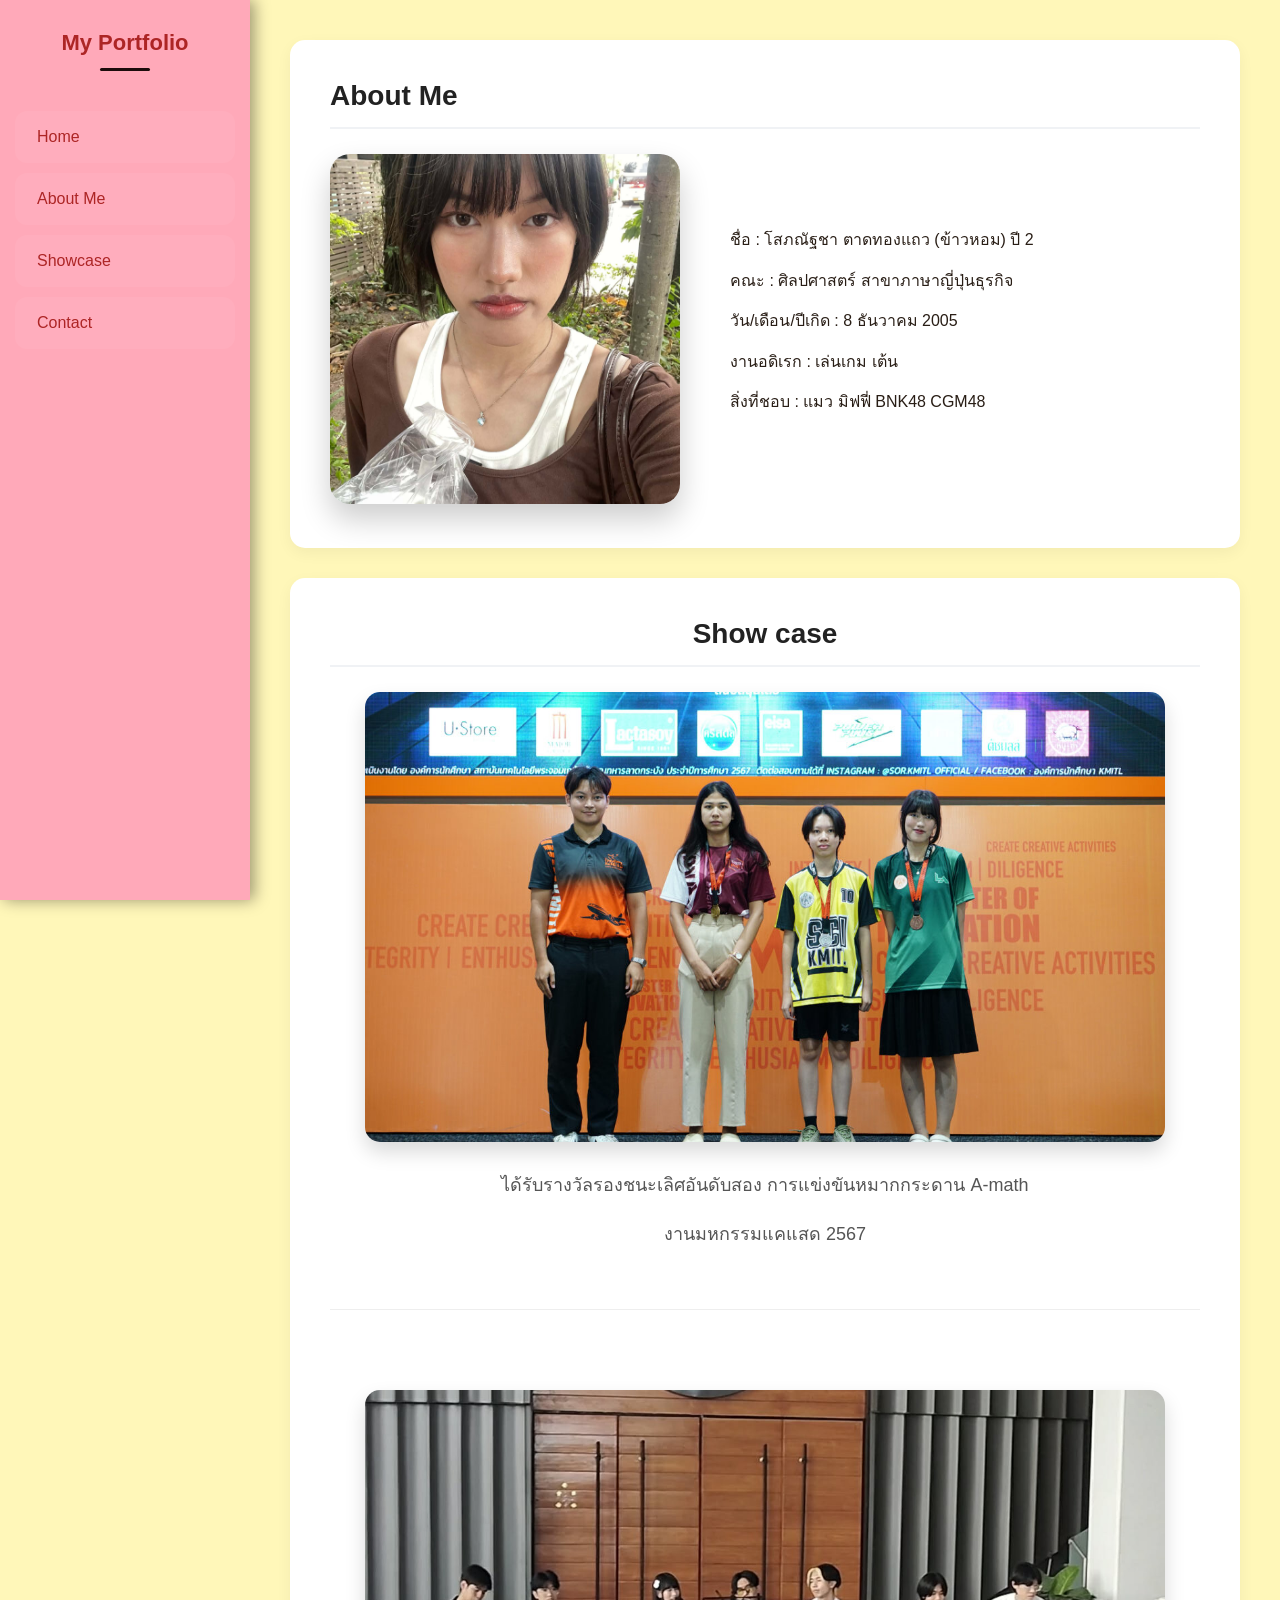
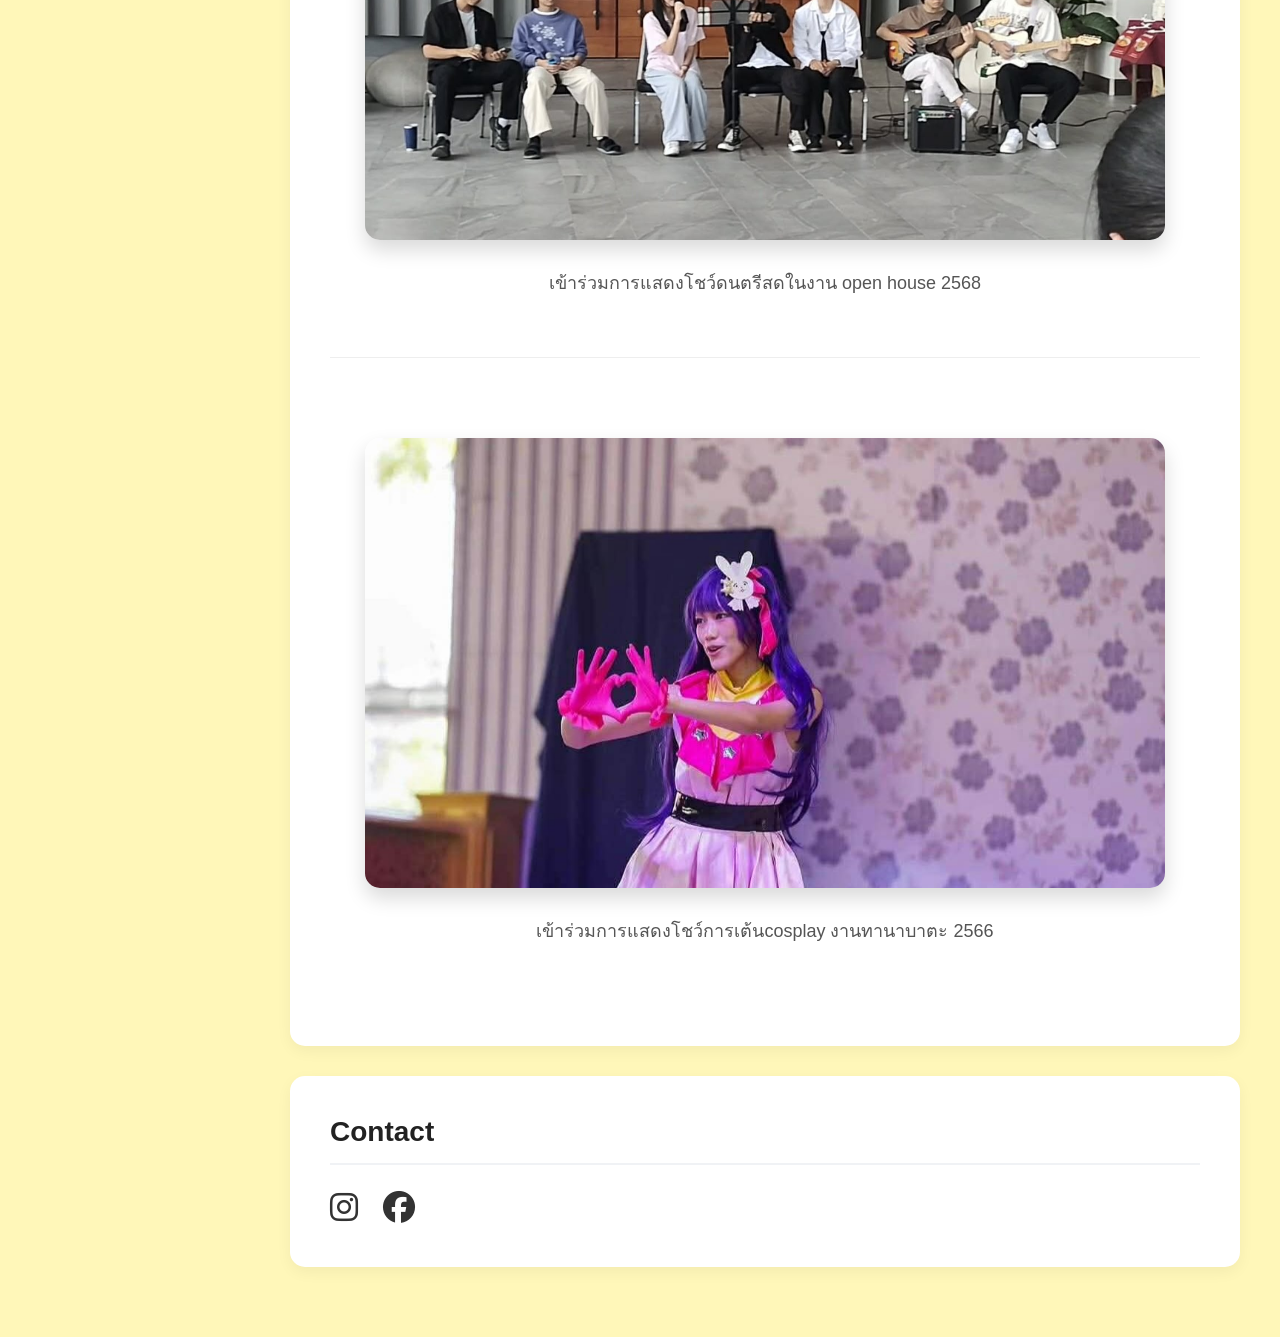
<file: rush/khaohom.html>
<!DOCTYPE html>
<html lang="th">
<head>
    <meta charset="UTF-8">
    <meta name="viewport" content="width=device-width, initial-scale=1.0">
    <title>My Portfolio</title>
    <link rel="stylesheet" href="khaohom.css">
    <link rel="stylesheet" href="https://cdnjs.cloudflare.com/ajax/libs/font-awesome/6.5.1/css/all.min.css">
</head>
<body>

    <nav class="sidebar">
        <div class="logo">My Portfolio</div>
        <a href="rush.html">Home</a>
        <a href="#about">About Me</a>
        <a href="#showcase">Showcase</a>
        <a href="#contact">Contact</a>
    </nav>

    <main class="content">

        <section id="about">
            <h1>About Me</h1>
            <div class="about-container">
                <div class="about-image">
                    <img src="KH.jpg" alt="รูปโปรไฟล์">
                </div>
                <div class="about-text">
                    <p>ชื่อ : โสภณัฐชา ตาดทองแถว (ข้าวหอม) ปี 2</p>
                    <p>คณะ : ศิลปศาสตร์ สาขาภาษาญี่ปุ่นธุรกิจ</p>
                    <p>วัน/เดือน/ปีเกิด : 8 ธันวาคม 2005</p>
                    <p>งานอดิเรก : เล่นเกม เต้น</p>
                    <p>สิ่งที่ชอบ : แมว มิฟฟี่ BNK48 CGM48</p>
                    <p style="margin-top: 20px;">
                    </p>
                    
                </div>
            </div>
        </section>

        <section id="showcase">
    <h1 style="text-align: center;">Show case</h1>

    <div class="showcase-container">
        <div class="showcase-image">
            <img src="thumbnail.jpg" alt="Project 1">
        </div>
        <div class="showcase-text">
            <p>ได้รับรางวัลรองชนะเลิศอันดับสอง การแข่งขันหมากกระดาน A-math</p>
            <p>งานมหกรรมแคแสด 2567</p>
        </div>
    </div>

    <div class="showcase-container">
        <div class="showcase-image">
            <img src="36e1b918-c989-46a4-96e3-f38eafdaf45c.jpg" alt="Project 2">
        </div>
        <div class="showcase-text">
            <p>เข้าร่วมการแสดงโชว์ดนตรีสดในงาน open house 2568</p>
        </div>
    </div>

    <div class="showcase-container">
        <div class="showcase-image">
            <img src="0765bd6a-98a5-49b0-bb45-982c5da56105.jpg" alt="Project 3">
        </div>
        <div class="showcase-text">
            <p>
               เข้าร่วมการแสดงโชว์การเต้นcosplay งานทานาบาตะ 2566
            </p>
        </div>
    </div>
    </section>

<section id="contact">
    <div class="contact-container">
        <h1>Contact</h1>
        
        <div class="social-icons">
            <a href="https://www.instagram.com/hompyannx1/" target="_blank" class="icon-link">
                <i class="fa-brands fa-instagram"></i>
            </a>
            <a href="https://www.facebook.com/kon.ja.232798" target="_blank" class="icon-link">
                <i class="fa-brands fa-facebook"></i>
            </a>
        </div>
    </div>
</section>
    </main>

</body>
</html>
</file>
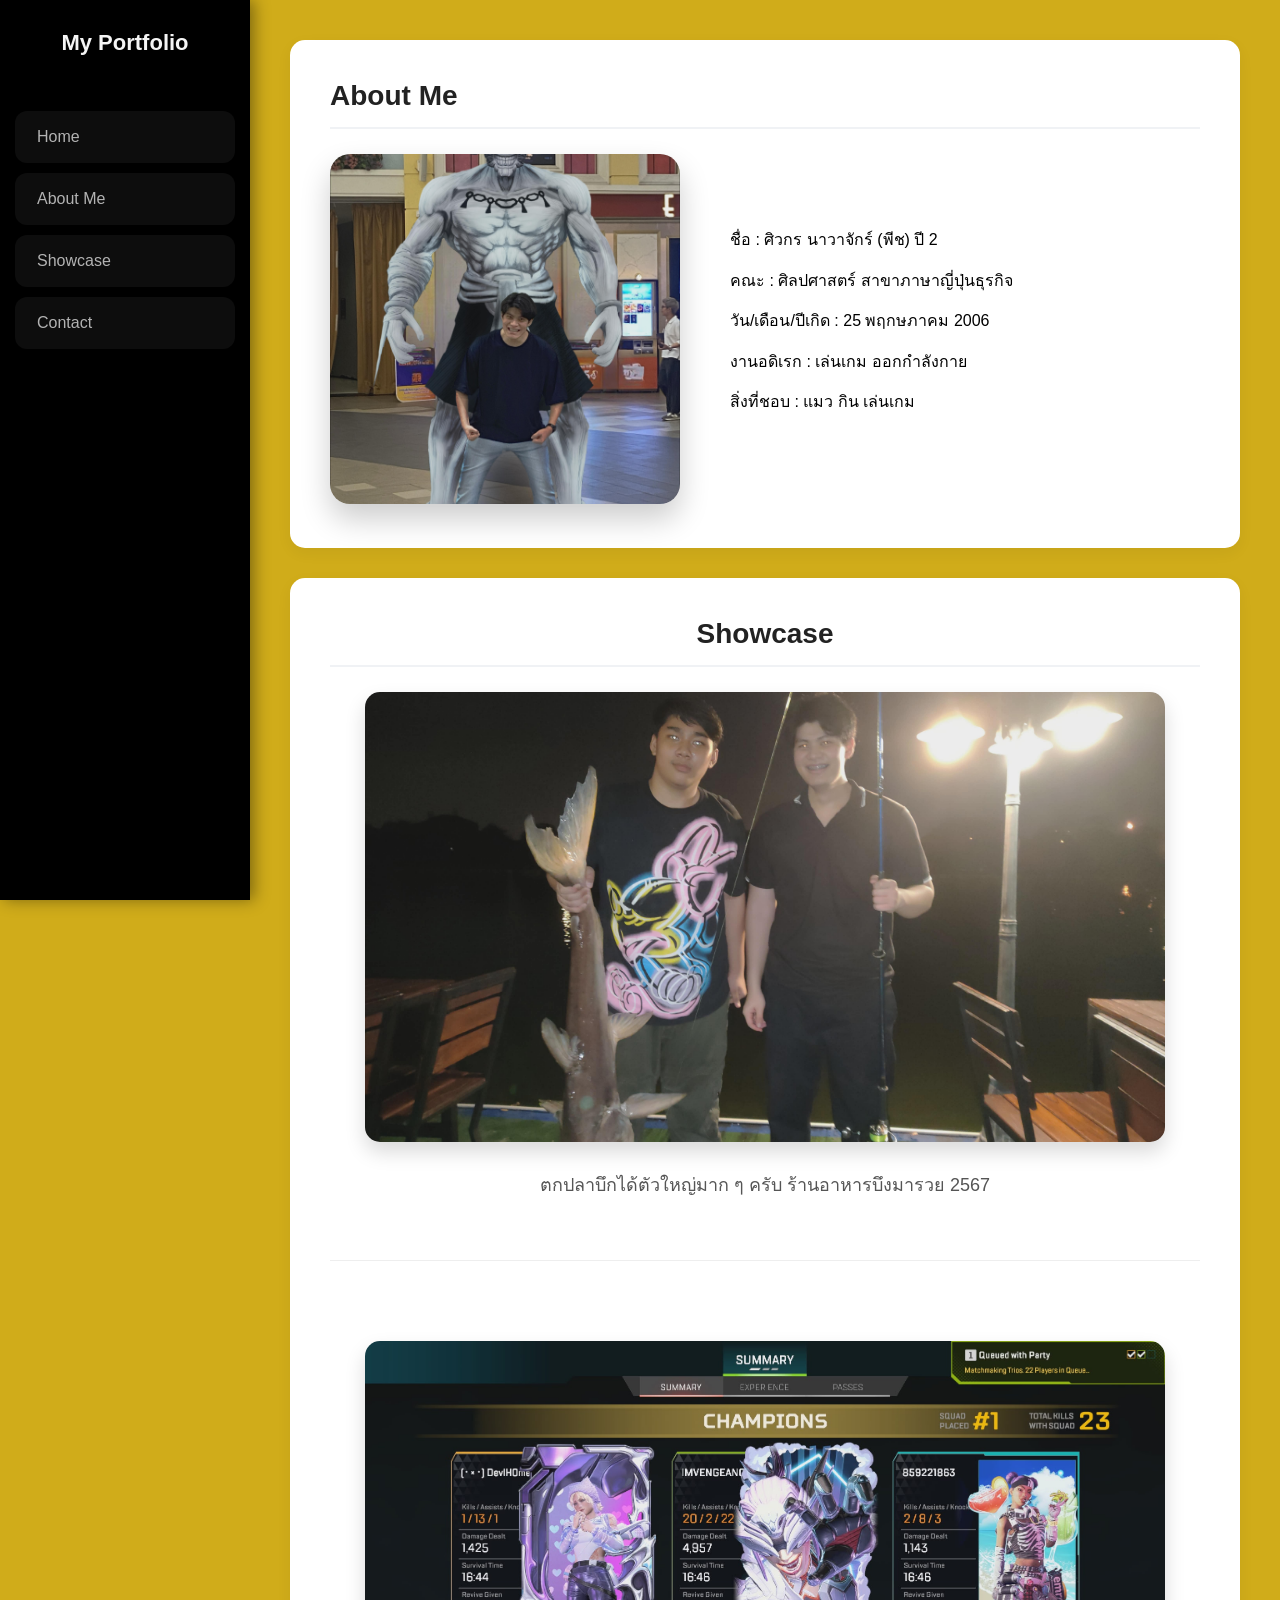
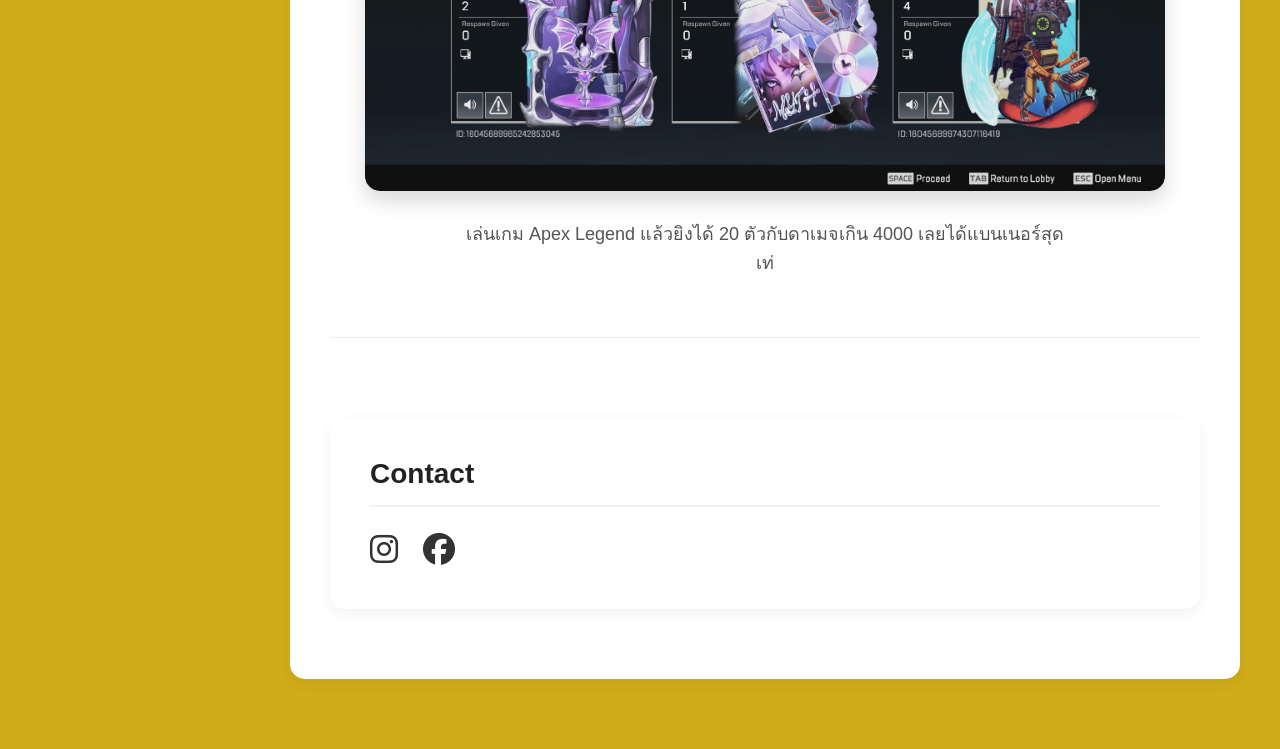
<file: rush/peach.html>
<!DOCTYPE html>
<html lang="th">
<head>
    <meta charset="UTF-8">
    <meta name="viewport" content="width=device-width, initial-scale=1.0">
    <title>My Portfolio</title>
    <link rel="stylesheet" href="peach.css">
    <link rel="stylesheet" href="https://cdnjs.cloudflare.com/ajax/libs/font-awesome/6.5.1/css/all.min.css">
</head>
<body>

    <nav class="sidebar">
        <div class="logo">My Portfolio</div>
        <a href="rush.html" >Home</a>
        <a href="#about">About Me</a>
        <a href="#showcase">Showcase</a>
        <a href="#contact">Contact</a>
    </nav>

    <main class="content">

        <section id="about">
            <h1>About Me</h1>
            <div class="about-container">
                <div class="about-image">
                    <img src="9fd71edc-c49a-4812-9b65-82f12f60a793.jpg" alt="รูปโปรไฟล์">
                </div>
                <div class="about-text">
                     <p>ชื่อ : ศิวกร นาวาจักร์ (พีช) ปี 2</p>
                    <p>คณะ : ศิลปศาสตร์ สาขาภาษาญี่ปุ่นธุรกิจ</p>
                    <p>วัน/เดือน/ปีเกิด : 25 พฤกษภาคม 2006</p>
                    <p>งานอดิเรก : เล่นเกม ออกกำลังกาย</p>
                    <p>สิ่งที่ชอบ : แมว กิน เล่นเกม</p>
                    <p style="margin-top: 20px;">
                    </p>
                    
                </div>
            </div>
        </section>

        <section id="showcase">
    <h1 style="text-align: center;">Showcase</h1>

    <div class="showcase-container">
        <div class="showcase-image">
            <img src="128a37c3-6ca2-4a17-8dca-b689735d6543.jpg" alt="Project 1">
        </div>
        <div class="showcase-text">
            <p>ตกปลาบึกได้ตัวใหญ่มาก ๆ ครับ
                ร้านอาหารบึงมารวย 2567
            </p>
        </div>
    </div>

    <div class="showcase-container">
        <div class="showcase-image">
            <img src="a6d943ee-2309-4e30-b83d-dfd370d5a732.jpg" alt="Project 2">
        </div>
        <div class="showcase-text">
            <p>เล่นเกม Apex Legend แล้วยิงได้ 20 ตัวกับดาเมจเกิน 4000 เลยได้แบนเนอร์สุดเท่
                
            </p>
        </div>
    </div>

<section id="contact">
    <div class="contact-container">
        <h1>Contact</h1>
        
        <div class="social-icons">
            <a href="https://www.instagram.com/siwakorn.nw/" target="_blank" class="icon-link">
                <i class="fa-brands fa-instagram"></i>
            </a>
            <a href="https://www.facebook.com/siwakorn.nawajak?locale=th_TH" target="_blank" class="icon-link">
                <i class="fa-brands fa-facebook"></i>
            </a>
        </div>
    </div>
</section>
    </main>

</body>
</html>
</file>
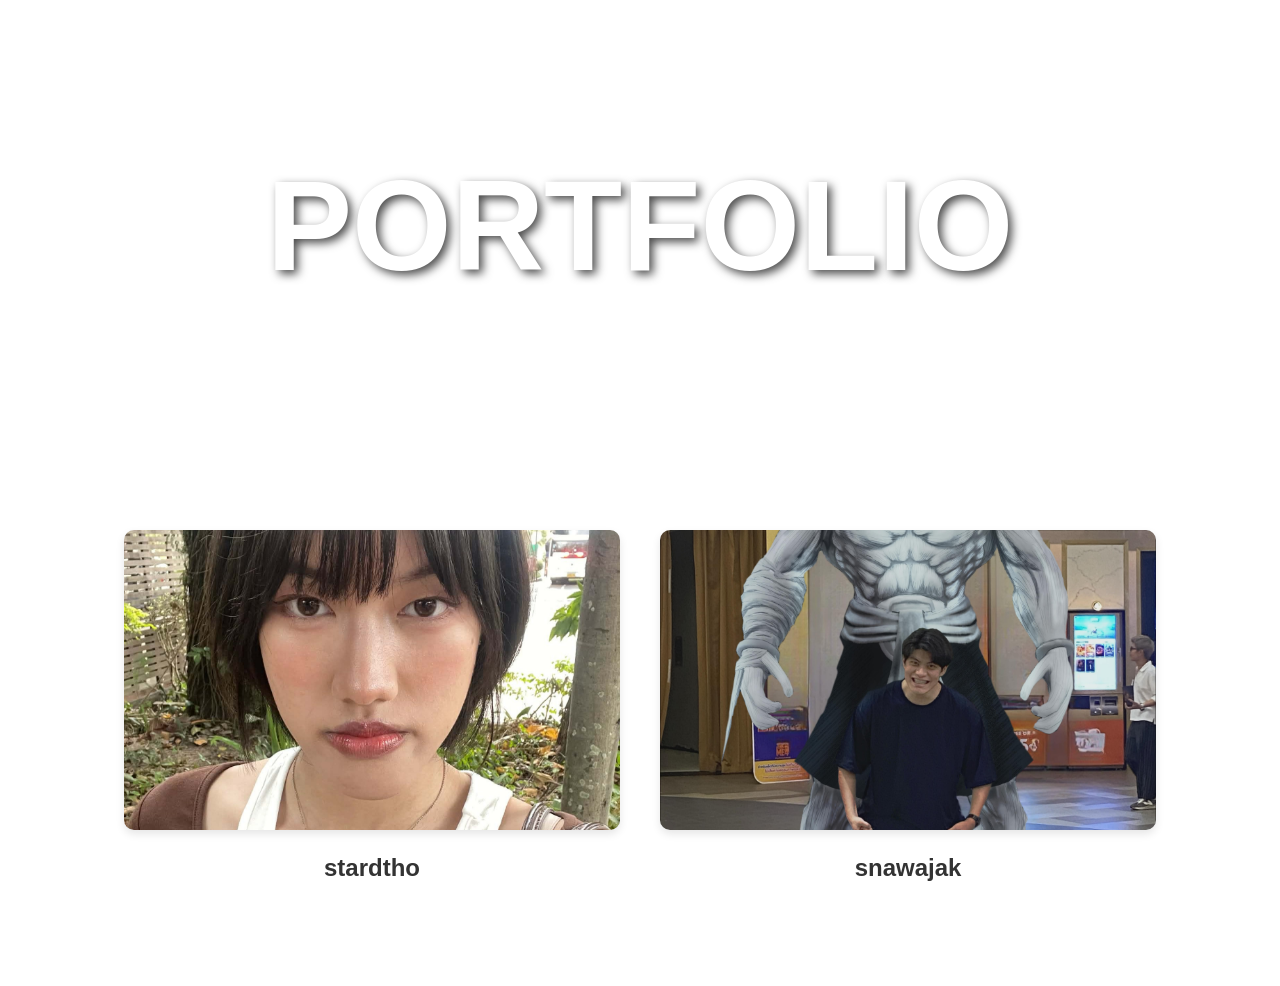
<file: rush/rush.html>
<!DOCTYPE html>
<html>
<head>
    <title>PORTFOLIO</title>
    <link rel="stylesheet" href="style.css">
</head>
<body>

    <div class="hero-section">
        <h1>PORTFOLIO</h1>
    </div>

    <div class="menu-container">
        
        <a href="khaohom.html" class="menu-item">
            <img src="bea20c78-b224-4e05-bbc0-4c8810467195.jpg" alt="1">
            <h3>stardtho</h3>
        </a>

        <a href="peach.html" class="menu-item">
            <img src="9fd71edc-c49a-4812-9b65-82f12f60a793.jpg" alt="2">
            <h3>snawajak</h3>
        </a>

    </div>

</body>
</html>
</file>
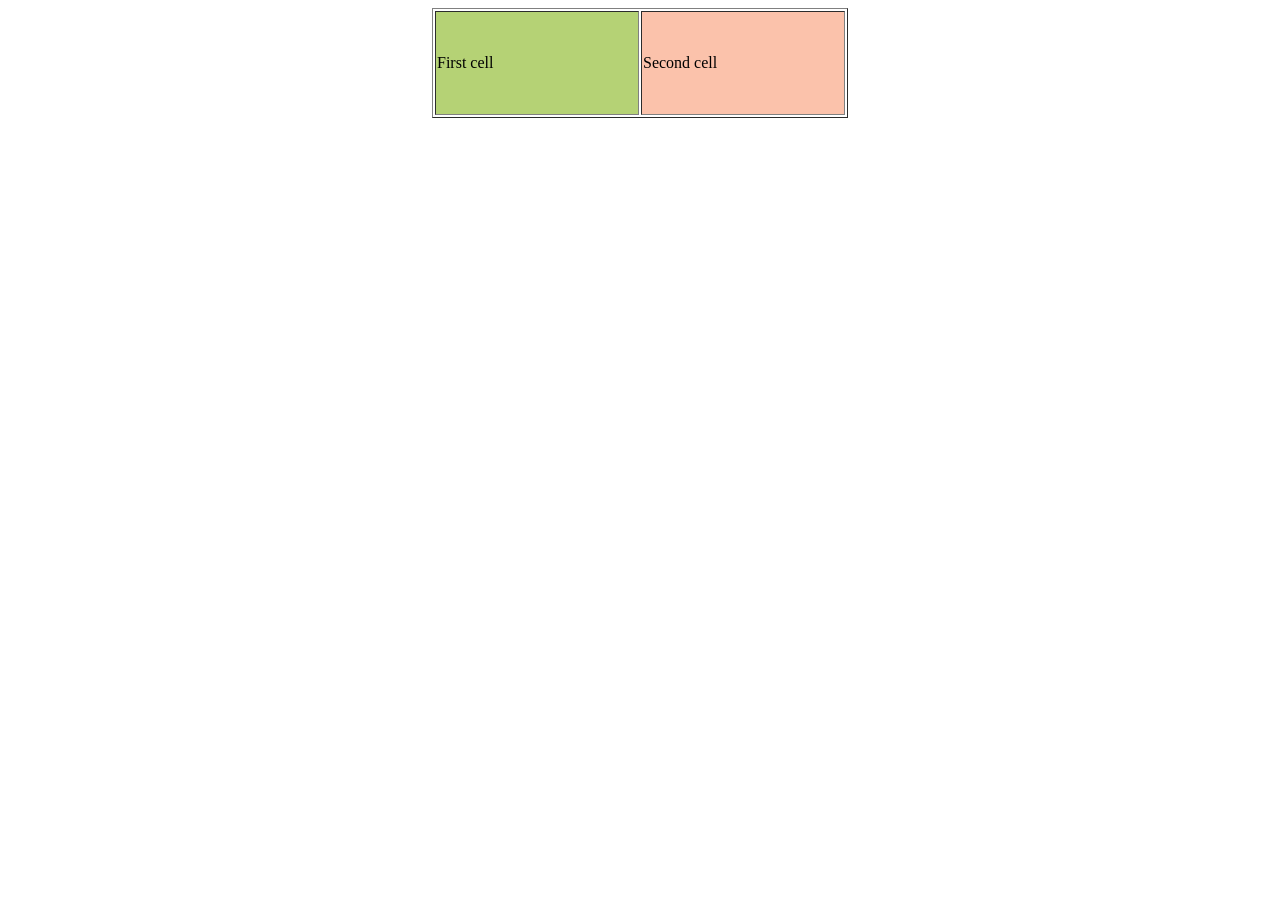
<file: cell01/ex05/tap.html>
<!DOCTYPE html>
<html>
<head>
    <title>Exercise 05</title>
</head>
<body>
<center>
    <table border="1">
        <tr>
            <td style="background-color: #B5D275; width: 200px; height: 100px;">
                First cell
            </td>

            <td style="background-color: #FBC2AB; width: 200px; height: 100px;">
                Second cell 
            </td>
        </tr>
    </table>
</center>
</body>
</html>
</file>
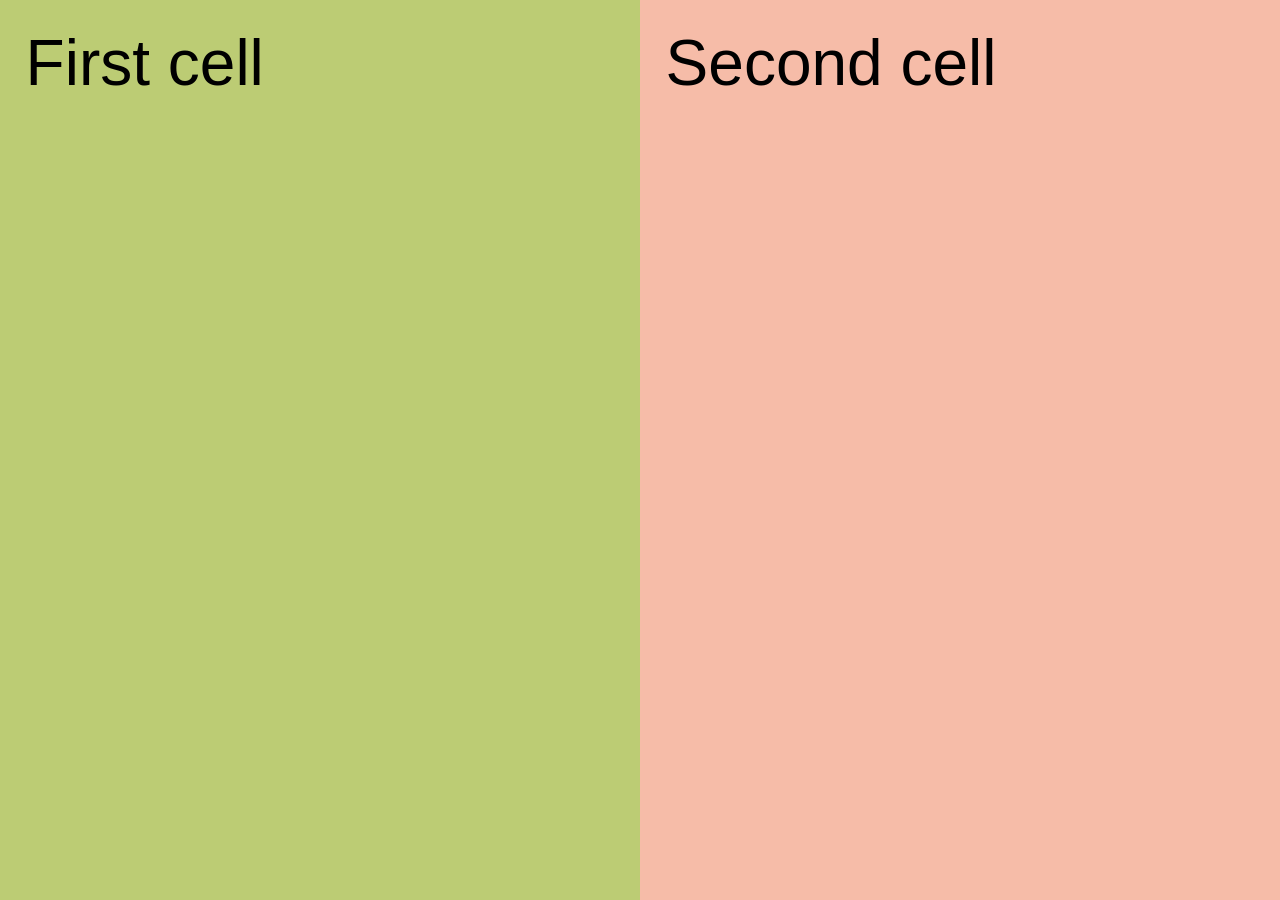
<file: cell01/ex06/responsive.html>
<!DOCTYPE html>
<html lang="en">
<head>
    <meta charset="UTF-8">
    <meta name="viewport" content="width=device-width, initial-scale=1.0">
    <title>Responsive Table</title>
    <style>
        html, body {
            margin: 0;
            padding: 0;
            width: 100%;
            height: 100%;
        }

        table {
            width: 100%;
            height: 100vh; 
            border-collapse: collapse; 
            table-layout: fixed;
        }

        td {
            vertical-align: top; 
            padding: 2vw;

            font-size: 5vw;
            font-family: sans-serif;
        }

        .first-cell {
            background-color: #bccc74;
            width: 50%; 
            text-align: left;
        }

        .second-cell {
            background-color: #f6bca8;
            width: 50%; 
            text-align: left;
        }
    </style>
</head>
<body>

    <table>
        <tr>
            <td class="first-cell">First cell</td>
            <td class="second-cell">Second cell</td>
        </tr>
    </table>

</body>
</html>
</file>
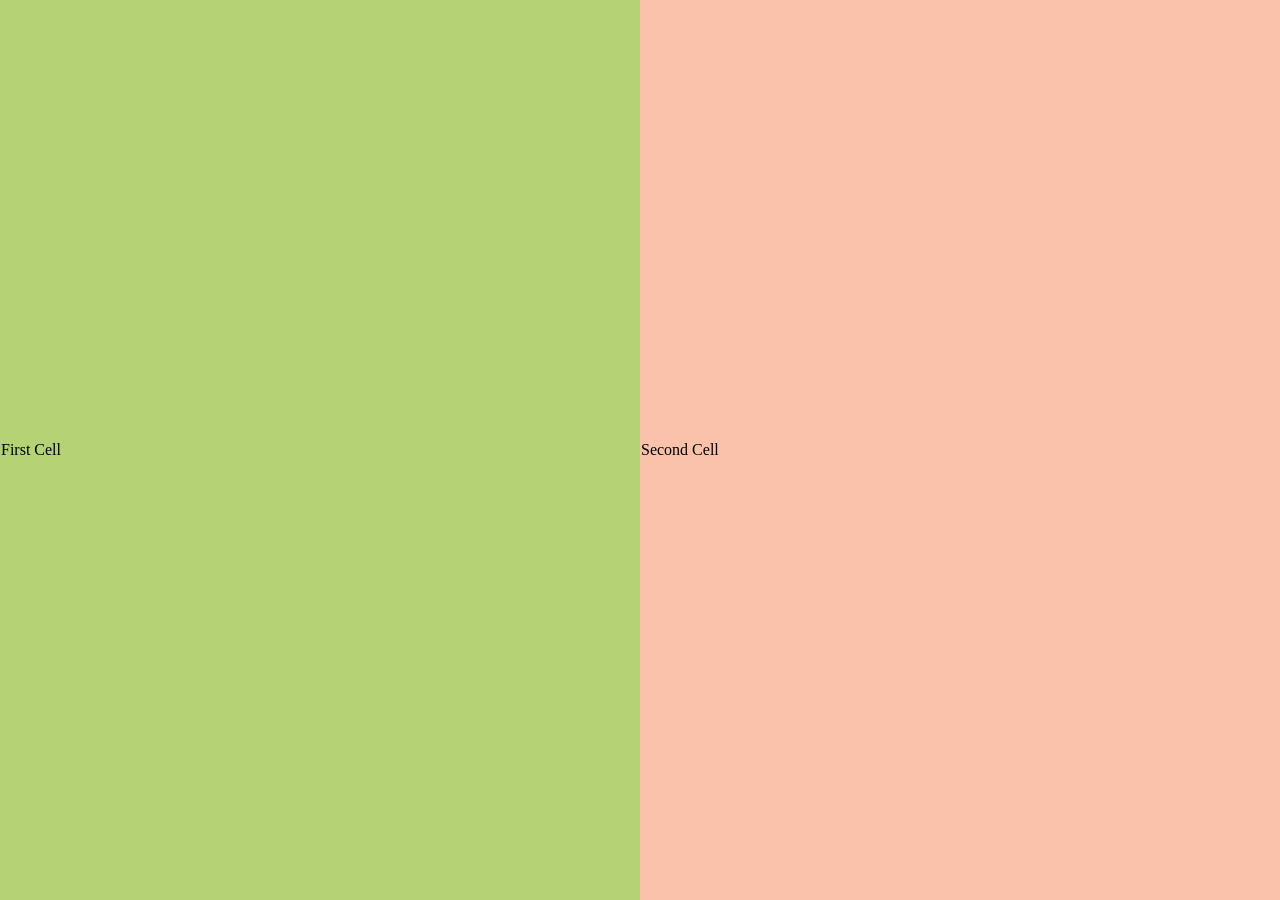
<file: cell02/ex00/responsive.html>
<!DOCTYPE html>
<html>
<head>
    <title>Exercise 00</title>
    <link rel="stylesheet" href="responsive.css">
</head>
<body>

    <table>
        <tr>
            <td class="cell-1">First Cell</td>
            <td class="cell-2">Second Cell</td>
        </tr>
    </table>

</body>
</html>
</file>
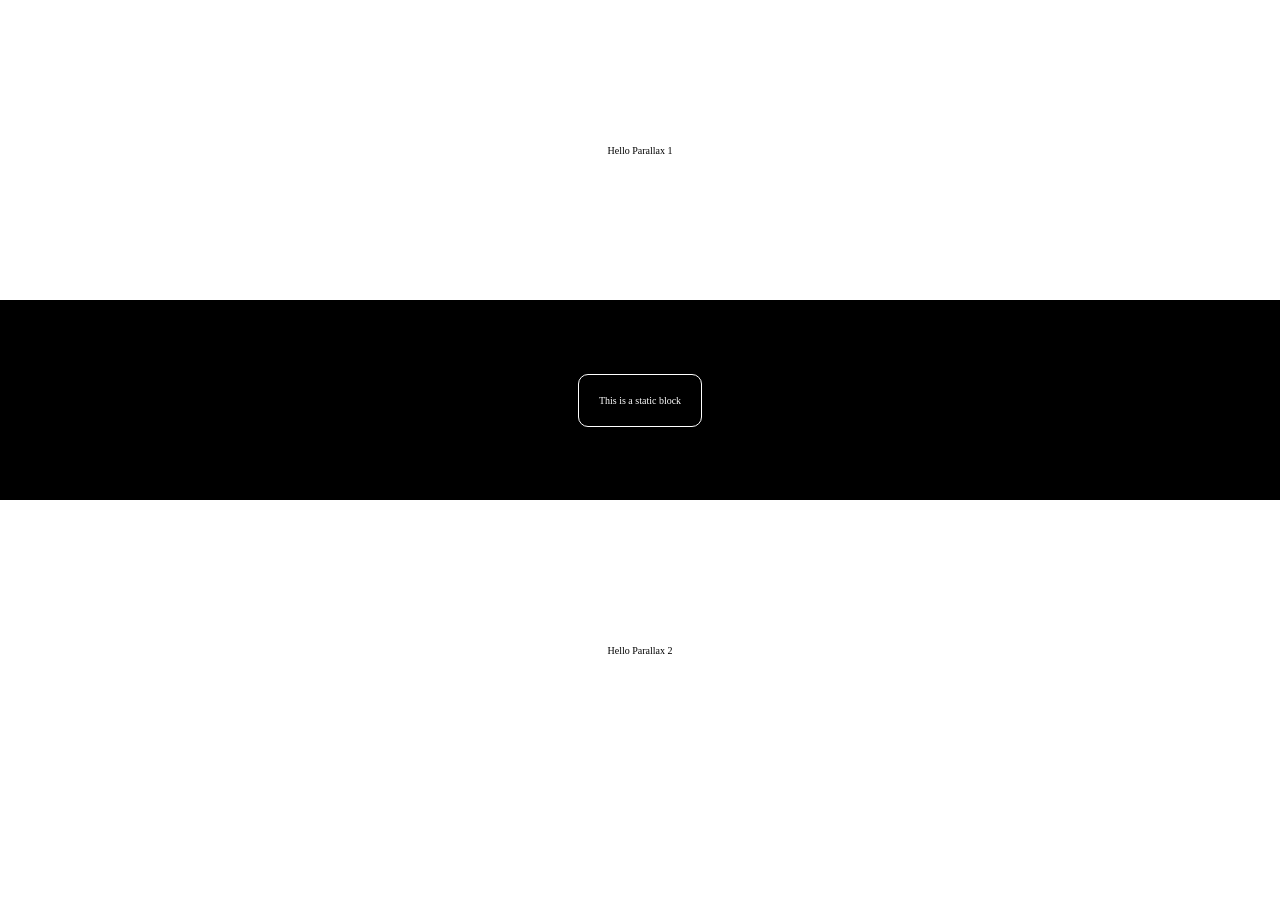
<file: cell02/ex02/parallax.html>
<!DOCTYPE html>
<html>
<head>
    <title>Parallax</title>
    <link rel="stylesheet" href="parallax.css">
</head>
<body>

    <div class="parallax-block bg-img1">
        <span class="center-text">Hello Parallax 1</span>
    </div>

    <div class="static-block">
        <span class="center-text">This is a static block</span>
    </div>

    <div class="parallax-block bg-img2">
        <span class="center-text">Hello Parallax 2</span>
    </div>

</body>
</html>
</file>
<file: rush/khaohom.css>
* { margin: 0; padding: 0; box-sizing: border-box; }
body {
    font-family: 'Segoe UI', Tahoma, Geneva, Verdana, sans-serif;
    background-color: #fff7b9;
    color: #291e16;
}

.sidebar {
    height: 100vh; width: 250px; background-color: #ffa9b9;
    position: fixed; top: 0; left: 0; padding-top: 30px;
    box-shadow: 4px 0 15px rgba(0,0,0,0.4); z-index: 100;
}
.sidebar .logo {
    color: #ad2525; text-align: center; font-size: 22px; font-weight: 600;
    margin-bottom: 40px; position: relative; padding-bottom: 15px;
}
.sidebar .logo::after {
    content: ''; position: absolute; bottom: 0; left: 50%;
    transform: translateX(-50%); width: 50px; height: 3px;
    background-color: #1c0b0b; border-radius: 3px;
}
.sidebar a {
    text-decoration: none; font-size: 16px; color: #ad2525;
    display: block; transition: all 0.3s ease;
    margin: 10px 15px; padding: 15px 20px; border-radius: 12px;
    border: 2px solid transparent; background-color: rgba(255, 255, 255, 0.05);
}
.sidebar a:hover {
    color: #ad2525; background-color: rgba(255, 237, 237, 0.359);
    border-color: #ac4c4c; box-shadow: 0 0 15px rgba(255, 255, 255, 0.4);
    transform: translateX(5px);
}

.content { margin-left: 250px; padding: 40px; }
section {
    background: white; padding: 40px; margin-bottom: 30px;
    border-radius: 15px; box-shadow: 0 5px 15px rgba(0,0,0,0.05);
}
section h1 {
    color: #222; border-bottom: 2px solid #f0f2f5;
    padding-bottom: 15px; margin-bottom: 25px; font-size: 28px;
}

.about-container {
    display: flex; align-items: center; gap: 50px;
}
.about-image { flex: 0 0 350px; }
.about-image img {
    width: 100%; height: auto; border-radius: 20px;
    box-shadow: 0 15px 30px rgba(0,0,0,0.2);
    aspect-ratio: 1 / 1; object-fit: cover;
}
.about-text { flex: 1; }
.about-text h2 { font-size: 24px; margin-bottom: 15px; color: #00d2ff; }
.about-text p { line-height: 1.6; margin-bottom: 15px; }

.btn-contact {
    display: inline-block;
    background-color: #00d2ff; color: white;
    padding: 10px 25px; text-decoration: none;
    border-radius: 25px; font-weight: bold;
    transition: background 0.3s;
}
.btn-contact:hover { background-color: #00b0d9; }
.social-icons {
    display: flex;
    gap: 25px;
    margin-top: 20px;
    align-items: center;
}

.social-icons .icon-link {
    text-decoration: none;
    color: #333;
    font-size: 32px;
    transition: all 0.3s ease;
}

.social-icons .icon-link:hover {
    color: #00d2ff;
    transform: translateY(-5px);
}

.showcase-container {
    display: flex;
    flex-direction: column; 
    align-items: center; 
    text-align: center; 
    
    margin-bottom: 80px; 
    border-bottom: 1px solid #eee; 
    padding-bottom: 40px;
}

.showcase-container:last-child {
    border-bottom: none;
    margin-bottom: 0;
}


.showcase-image {
    width: 100%;    
    max-width: 800px;   
    margin-bottom: 25px;    
}

.showcase-image img {
    width: 100%;
    height: auto;
    border-radius: 15px;
    box-shadow: 0 10px 20px rgba(0,0,0,0.15);
    object-fit: cover;
    aspect-ratio: 16 / 9; 
    transition: transform 0.3s ease;
}

.showcase-text {
    max-width: 600px;
    margin: 0 auto; 
}

.showcase-text h2 {
    font-size: 26px;
    margin-bottom: 15px;
    color: #00d2ff;
}

.showcase-text p {
    line-height: 1.6;
    margin-bottom: 20px;
    color: #555;
    font-size: 18px;
}
@media screen and (max-width: 900px) {
    .sidebar {
        width: 100%; height: auto; position: relative;
        padding: 20px 0; display: flex; flex-direction: column; align-items: center;
    }
    .sidebar .logo::after { display: none; }
    .sidebar a { width: 90%; text-align: center; margin: 5px 0; }
    .sidebar a:hover { transform: none; }
    .content { margin-left: 0; padding: 20px; }

    .about-container { flex-direction: column; text-align: center; gap: 30px; }
    .about-image { flex: 0 0 auto; width: 80%; max-width: 400px; }
    section h1 { text-align: center; }
}
</file>
<file: rush/peach.css>
* { margin: 0; padding: 0; box-sizing: border-box; }
body {
    font-family: 'Segoe UI', Tahoma, Geneva, Verdana, sans-serif;
    background-color: #d0ac1a;
    color: #000000;
}

.sidebar {
    height: 100vh; width: 250px; background-color: #000000;
    position: fixed; top: 0; left: 0; padding-top: 30px;
    box-shadow: 4px 0 15px rgba(0,0,0,0.4); z-index: 100;
}
.sidebar .logo {
    color: #F5F5F5; text-align: center; font-size: 22px; font-weight: 600;
    margin-bottom: 40px; position: relative; padding-bottom: 15px;
}
.sidebar .logo::after {
    content: ''; position: absolute; bottom: 0; left: 50%;
    transform: translateX(-50%); width: 50px; height: 3px;
    background-color: #000000; border-radius: 3px;
}
.sidebar a {
    text-decoration: none; font-size: 16px; color: #b3b3b3;
    display: block; transition: all 0.3s ease;
    margin: 10px 15px; padding: 15px 20px; border-radius: 12px;
    border: 2px solid transparent; background-color: rgba(255, 255, 255, 0.05);
}
.sidebar a:hover {
    color: #ffffff; background-color: rgba(0, 210, 255, 0.1);
    border-color: #00d2ff; box-shadow: 0 0 15px rgba(0, 210, 255, 0.4);
    transform: translateX(5px);
}

.content { margin-left: 250px; padding: 40px; }
section {
    background: white; padding: 40px; margin-bottom: 30px;
    border-radius: 15px; box-shadow: 0 5px 15px rgba(0,0,0,0.05);
}
section h1 {
    color: #222; border-bottom: 2px solid #f0f2f5;
    padding-bottom: 15px; margin-bottom: 25px; font-size: 28px;
}

.about-container {
    display: flex; align-items: center; gap: 50px;
}
.about-image { flex: 0 0 350px; }
.about-image img {
    width: 100%; height: auto; border-radius: 20px;
    box-shadow: 0 15px 30px rgba(0,0,0,0.2);
    aspect-ratio: 1 / 1; object-fit: cover;
}
.about-text { flex: 1; }
.about-text h2 { font-size: 24px; margin-bottom: 15px; color: #00d2ff; }
.about-text p { line-height: 1.6; margin-bottom: 15px; }

.btn-contact {
    display: inline-block;
    background-color: #00d2ff; color: white;
    padding: 10px 25px; text-decoration: none;
    border-radius: 25px; font-weight: bold;
    transition: background 0.3s;
}
.btn-contact:hover { background-color: #00b0d9; }
.social-icons {
    display: flex;
    gap: 25px;
    margin-top: 20px;
    align-items: center;
}

.social-icons .icon-link {
    text-decoration: none;
    color: #333;
    font-size: 32px;
    transition: all 0.3s ease;
}

.social-icons .icon-link:hover {
    color: #00d2ff;
    transform: translateY(-5px);
}

.showcase-container {
    display: flex;
    flex-direction: column; 
    align-items: center; 
    text-align: center; 
    
    margin-bottom: 80px; 
    border-bottom: 1px solid #eee; 
    padding-bottom: 40px;
}

.showcase-container:last-child {
    border-bottom: none;
    margin-bottom: 0;
}


.showcase-image {
    width: 100%;    
    max-width: 800px;   
    margin-bottom: 25px;    
}

.showcase-image img {
    width: 100%;
    height: auto;
    border-radius: 15px;
    box-shadow: 0 10px 20px rgba(0,0,0,0.15);
    object-fit: cover;
    aspect-ratio: 16 / 9; 
    transition: transform 0.3s ease;
}

.showcase-text {
    max-width: 600px;
    margin: 0 auto; 
}

.showcase-text h2 {
    font-size: 26px;
    margin-bottom: 15px;
    color: #00d2ff;
}

.showcase-text p {
    line-height: 1.6;
    margin-bottom: 20px;
    color: #555;
    font-size: 18px;
}
@media screen and (max-width: 900px) {
    .sidebar {
        width: 100%; height: auto; position: relative;
        padding: 20px 0; display: flex; flex-direction: column; align-items: center;
    }
    .sidebar .logo::after { display: none; }
    .sidebar a { width: 90%; text-align: center; margin: 5px 0; }
    .sidebar a:hover { transform: none; }
    .content { margin-left: 0; padding: 20px; }

    .about-container { flex-direction: column; text-align: center; gap: 30px; }
    .about-image { flex: 0 0 auto; width: 80%; max-width: 400px; }
    section h1 { text-align: center; }
}
</file>
<file: rush/style.css>
body, html {
    margin: 0;
    padding: 0;
}

.hero-section {
    background-image: url('https://images.unsplash.com/photo-1497032628192-86f99bcd76bc?q=80&w=2070&auto=format&fit=crop');
    background-size: cover;
    background-position: center;
    height: 50vh;
    display: flex;
    justify-content: center;
    align-items: center;
}

.hero-section h1 {
    font-size: 10vw; 
    color: white;
    text-transform: uppercase;
    margin: 0;
    text-shadow: 4px 4px 10px rgba(0, 0, 0, 0.7);
    font-family: sans-serif;
}

.menu-container {
    display: flex;
    justify-content: center;
    gap: 40px;
    padding: 80px 20px;
    background-color: #ffffff;
}

.menu-item {
    text-decoration: none;
    color: #333;
    text-align: center;
    width: 40%;
    max-width: 500px;

}

.menu-item img {
    width: 100%;
    height: 300px;
    object-fit: cover;
    border-radius: 10px;
    box-shadow: 0 4px 8px rgba(0,0,0,0.1);
}

.menu-item h3 {
    margin-top: 20px;
    font-size: 24px;
    font-family: sans-serif;
}

@media (max-width: 768px) {
    .menu-container {
        flex-direction: column;
        align-items: center;
    }
    .menu-item {
        width: 100%;
    }
}
</file>
<file: cell02/ex00/responsive.css>
html, body {
    height: 100%;
    margin: 0;
    padding: 0;
}

table {
    width: 100%;
    height: 100%;
    border-collapse: collapse;
}

.cell-1 {
    background-color: #B5D275;
    width: 50%;
}

.cell-2 {
    background-color: #FBC2AB;
    width: 50%;
}
</file>
<file: cell02/ex02/parallax.css>
body, html {
    height: 100%;
    margin: 0;
}

.parallax-block {
    min-height: 300px; 

    background-attachment: fixed;
    
    background-position: center;
    background-repeat: no-repeat;
    background-size: cover;

    display: flex;
    justify-content: center;
    align-items: center;
}

.bg-img1 {
    background-image: url(https://a.pinatafarm.com/720x493/44e874c625/laughing-wolf.jpg); 
}

.bg-img2 {
    background-image: url(https://preview.redd.it/who-made-this-image-please-the-wolf-in-this-pic-has-horns-v0-nvbulpj75pza1.png?width=640&crop=smart&auto=webp&s=7ce5ebb4f5c9e3c5a0f455b9c743391d8236ae5a); 
}

.static-block {
    height: 200px; 
    background-color: black;
    color: white;
    
    display: flex;
    justify-content: center;
    align-items: center;
}

.center-text {
    font-size: 10px;
    background-color: white; 
    color: black;
    padding: 20px;
    border-radius: 10px;
}

.static-block .center-text {
    background-color: transparent;
    color: white;
    border: 1px solid white; }
</file>
